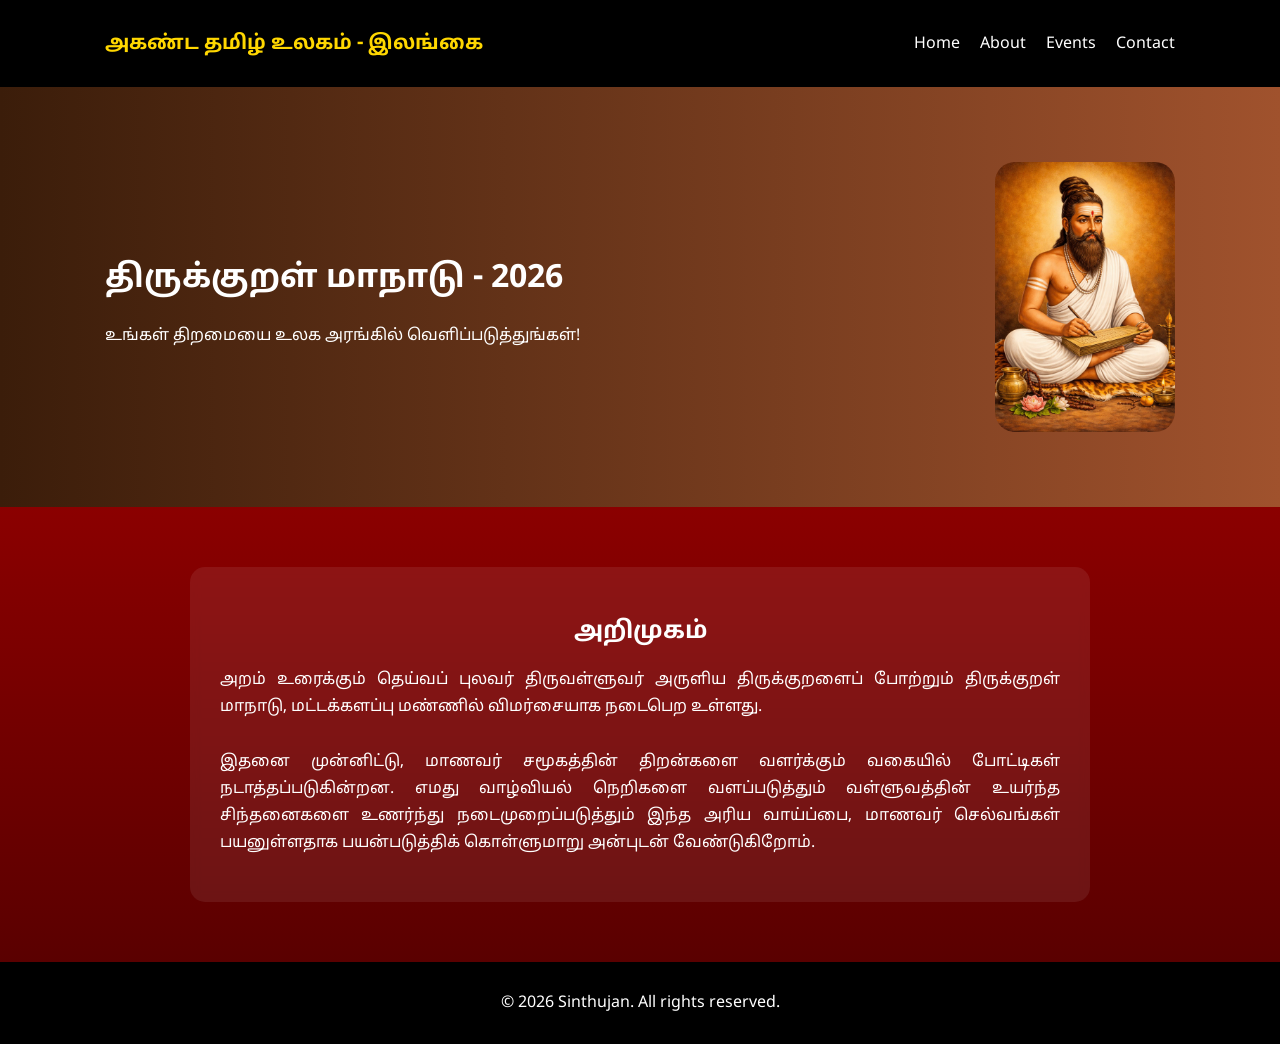
<file: index.html>
<!DOCTYPE html>
<html lang="ta">
<head>
<meta charset="UTF-8">
<meta name="viewport" content="width=device-width, initial-scale=1.0">

<title>திருக்குறள் மாநாடு</title>

<link href="https://fonts.googleapis.com/css2?family=Noto+Sans+Tamil:wght@400;700&display=swap" rel="stylesheet">
<link rel="stylesheet" href="style.css">
</head>

<body>

<!-- NAVBAR -->
<nav class="navbar">
  <div class="container">

    <h2 class="logo">அகண்ட தமிழ் உலகம் - இலங்கை</h2>

    <!-- ☰ MENU -->
    <div class="menu-toggle" onclick="toggleMenu()">☰</div>

    <ul class="nav" id="navMenu">
      <li><a href="index.html">Home</a></li>
      <li><a href="about.html">About</a></li>
      <li><a href="events.html">Events</a></li>
      <li><a href="contact.html">Contact</a></li>
    </ul>

  </div>
</nav>
  
<!-- HERO SECTION -->
<section class="hero">
  <div class="container hero-flex">

    <div class="hero-text">
      <h1>திருக்குறள் மாநாடு - 2026</h1>
      <p>உங்கள் திறமையை உலக அரங்கில் வெளிப்படுத்துங்கள்!</p>
    </div>

    <img src="hero.jpeg" alt="Tamil">

  </div>
</section>
  <!-- ABOUT SECTION -->
<section class="about-section">

<div class="about-box">

<h2>அறிமுகம்</h2>

<p>
அறம் உரைக்கும் தெய்வப் புலவர் திருவள்ளுவர் அருளிய திருக்குறளைப் போற்றும் திருக்குறள் மாநாடு, மட்டக்களப்பு மண்ணில் 
விமர்சையாக நடைபெற உள்ளது.
<br> <br>
இதனை முன்னிட்டு, மாணவர் சமூகத்தின் திறன்களை வளர்க்கும் வகையில் போட்டிகள் நடாத்தப்படுகின்றன. 
எமது வாழ்வியல் நெறிகளை வளப்படுத்தும் வள்ளுவத்தின் உயர்ந்த சிந்தனைகளை உணர்ந்து நடைமுறைப்படுத்தும் 
இந்த அரிய வாய்ப்பை, மாணவர் செல்வங்கள் பயனுள்ளதாக பயன்படுத்திக் கொள்ளுமாறு அன்புடன் வேண்டுகிறோம்.
</p>

</div>

</section>

<footer>
  <p>© 2026 Sinthujan. All rights reserved.</p>
</footer>

<!-- JS -->
<script>
function toggleMenu() {
  document.getElementById("navMenu").classList.toggle("active");
}
</script>

</body>
</html>
</file>
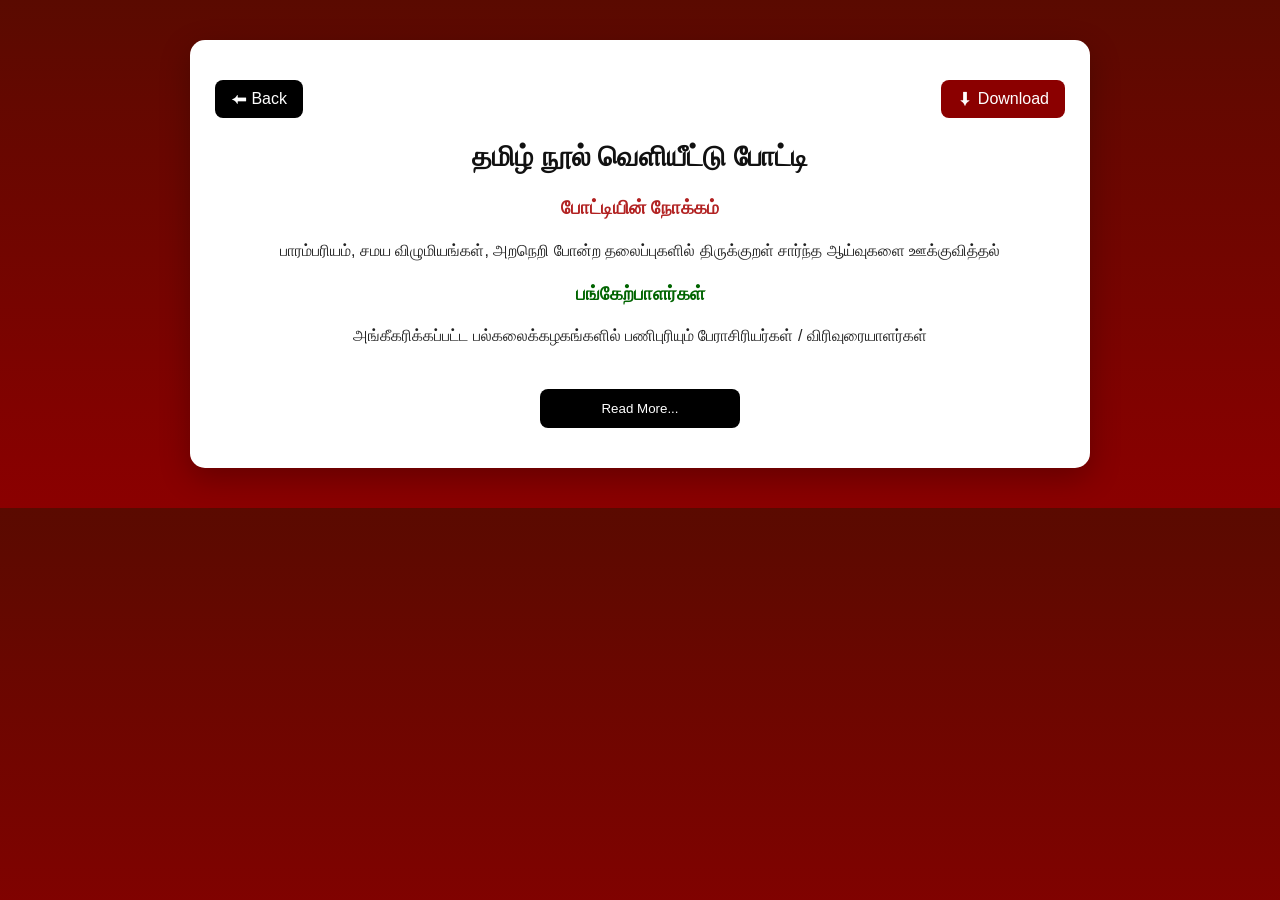
<file: book.html>
<!DOCTYPE html>
<html lang="ta">
<head>
<meta charset="UTF-8">
<meta name="viewport" content="width=device-width, initial-scale=1.0">

<title>தமிழ் நூல் வெளியீடு</title>

<link rel="stylesheet" href="book.css">

</head>

<body>

<section class="section">

<div class="center-box">

<!-- 🔝 TOP BAR -->
<div class="top-bar">
  <a href="events.html" class="back-btn">⬅ Back</a>
  <a href="pdf/Book1.pdf" download class="rules-btn">⬇ Download</a>
</div>

<h1>தமிழ் நூல் வெளியீட்டு போட்டி</h1>

<h3 class="section-title">போட்டியின் நோக்கம்</h3>
<p>
பாரம்பரியம், சமய விழுமியங்கள், அறநெறி போன்ற தலைப்புகளில் திருக்குறள் சார்ந்த ஆய்வுகளை ஊக்குவித்தல்
</p>

<h3 class="sub-title">பங்கேற்பாளர்கள்</h3>
<p>
அங்கீகரிக்கப்பட்ட பல்கலைக்கழகங்களில் பணிபுரியும் பேராசிரியர்கள் / விரிவுரையாளர்கள்
</p>

<!-- FULL CONTENT -->
<div id="fullContent" style="display:none; text-align:left;">

<h3 class="sub-title">நூல் தலைப்புகள்</h3>
<p>திருக்குறள், சமயம் மற்றும் இலக்கியம் சார்ந்ததாக வெளிவந்த நூல்</p>

<h3 class="sub-title">நூல் வடிவமைப்பு (Book Format)</h3>
<ul>
<li>மொழி : தமிழ் மட்டும்</li>
<li>குறைந்தபட்சம் : 100 பக்கங்கள்</li>
<li>நூல் வெளியிடப்பட்ட காலத்திற்கு வரையறை இல்லை</li>
</ul>

<h3 class="sub-title">சமர்ப்பிக்கும் முறை</h3>
<p>அச்சு பிரதியை (Printed Copy) பதிவு அஞ்சல் (Registered Post) மூலம் அனுப்ப வேண்டும்</p>

<h3 class="sub-title">அனுப்ப வேண்டிய முகவரி</h3>
<p class="highlight">
இல 33, சரவணா வீதி, கல்லடி, மட்டக்களப்பு
</p>

<h3 class="sub-title"> இறுதி தேதி</h3>
<p class="highlight">2026.05.15</p>

<h3 class="section-title">முக்கிய குறிப்புகள்</h3>
<ul>
  <li>பிறரின் படைப்பை நகலெடுப்பது முற்றிலும் தடை செய்யப்பட்டுள்ளது</li>
  <li>ஒரே நபர் ஒரு நூல் மட்டுமே சமர்ப்பிக்கலாம்</li>
  <li>தீர்ப்பாயக் குழுவின் முடிவு இறுதியானது</li>
</ul>

</div>

<!-- READ MORE -->
<button onclick="toggleContent()" class="read-btn">Read More...</button>

</div>
</section>

<script>
function toggleContent() {
  const full = document.getElementById("fullContent");
  const btn = document.querySelector(".read-btn");

  if (full.style.display === "none") {
    full.style.display = "block";
    btn.innerText = "Show Less";
  } else {
    full.style.display = "none";
    btn.innerText = "Read More...";
  }
}
</script>

</body>
</html>
</file>
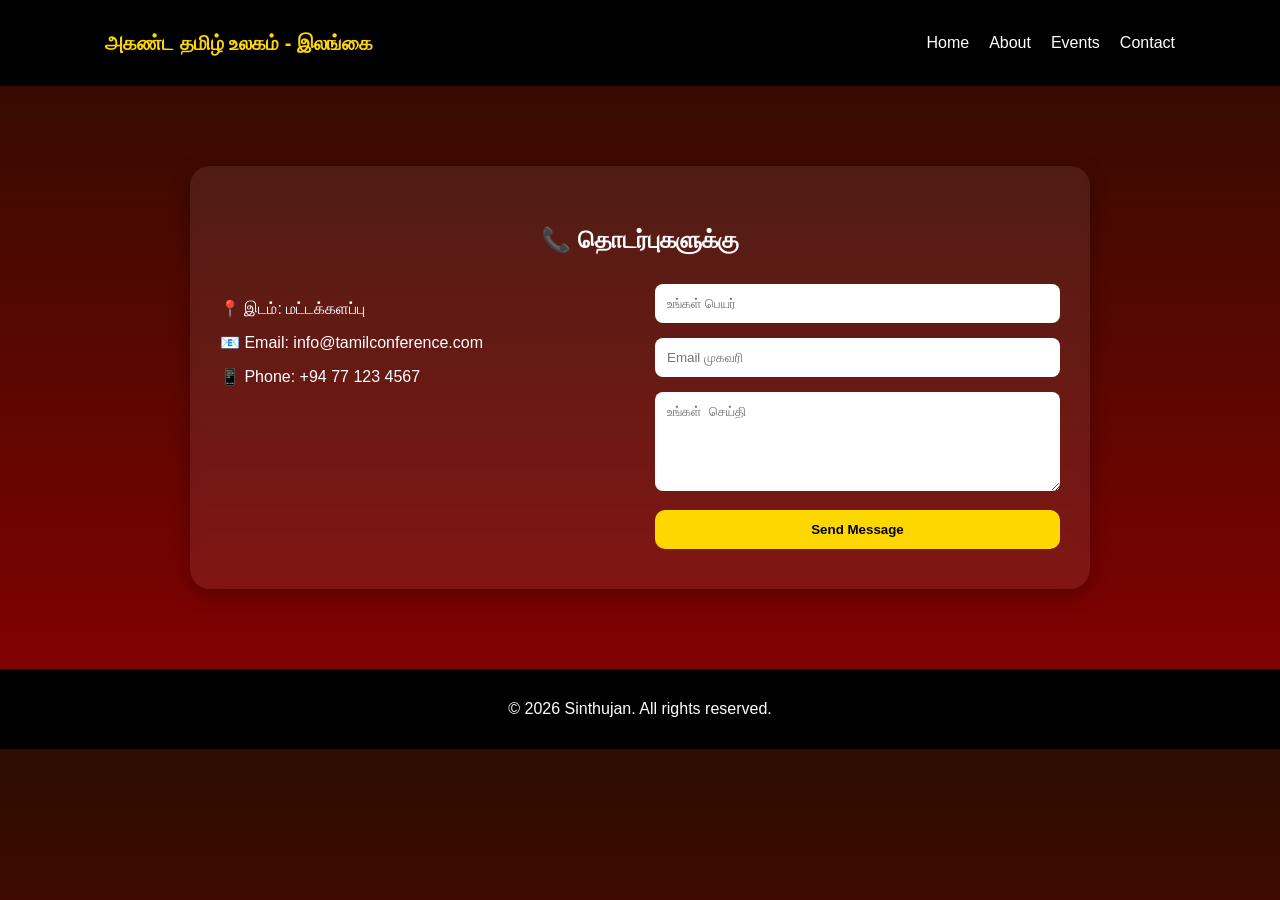
<file: contact.html>
<!DOCTYPE html>
<html lang="ta">
<head>
<meta charset="UTF-8">
<meta name="viewport" content="width=device-width, initial-scale=1.0">

<title>Contact</title>

<link rel="stylesheet" href="style.css">
<link rel="stylesheet" href="contact.css">

</head>

<body>

<!-- NAVBAR -->
<nav class="navbar">
  <div class="container">

    <h2 class="logo">அகண்ட தமிழ் உலகம் - இலங்கை</h2>

    <div class="menu-toggle" onclick="toggleMenu()">☰</div>

    <ul class="nav" id="navMenu">
      <li><a href="index.html">Home</a></li>
      <li><a href="about.html">About</a></li>
      <li><a href="events.html">Events</a></li>
      <li><a href="contact.html" class="active">Contact</a></li>
    </ul>

  </div>
</nav>

<!-- CONTACT SECTION -->
<section class="contact-section">

<div class="contact-box">

<h1>📞 தொடர்புகளுக்கு </h1>

<div class="contact-grid">

<!-- LEFT INFO -->
<div class="contact-info">

<p>📍 இடம்: மட்டக்களப்பு</p>
<p>📧 Email: info@tamilconference.com</p>
<p>📱 Phone: +94 77 123 4567</p>

</div>

<!-- RIGHT FORM -->
<form class="contact-form">

<input type="text" placeholder="உங்கள் பெயர்" required>
<input type="email" placeholder="Email முகவரி" required>
<textarea placeholder="உங்கள் செய்தி" rows="5" required></textarea>

<button type="submit">Send Message</button>

</form>

</div>

</div>

</section>

  <footer>
  <p>© 2026 Sinthujan. All rights reserved.</p>
</footer>


<!-- JS -->
<script>
function toggleMenu() {
  document.getElementById("navMenu").classList.toggle("active");
}
</script>

</body>
</html>
</file>
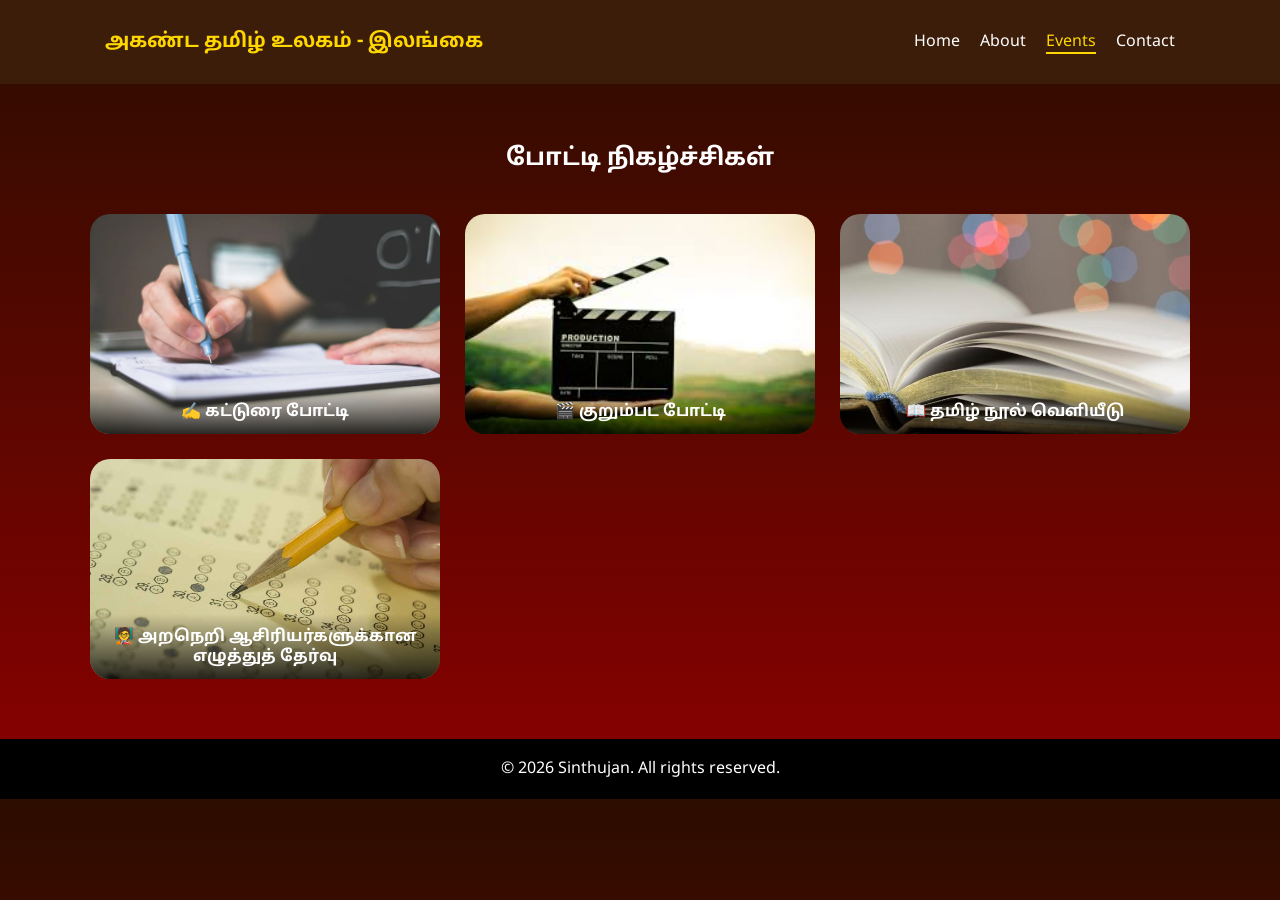
<file: events.html>
<!DOCTYPE html>
<html lang="ta">
<head>
<meta charset="UTF-8">
<meta name="viewport" content="width=device-width, initial-scale=1.0">

<title>Events</title>

<link href="https://fonts.googleapis.com/css2?family=Noto+Sans+Tamil:wght@400;700&display=swap" rel="stylesheet">
<link rel="stylesheet" href="style.css">
  <link rel="stylesheet" href="events.css">

</head>

<body>

<!-- OVERLAY -->
<div id="overlay" class="overlay-bg" onclick="toggleMenu()"></div>

<!-- NAVBAR -->
<nav class="navbar">
  <div class="container">

    <h2 class="logo">அகண்ட தமிழ் உலகம் - இலங்கை</h2>

    <div class="menu-toggle" onclick="toggleMenu()">☰</div>

    <ul class="nav" id="navMenu">
      <li><a href="index.html">Home</a></li>
      <li><a href="about.html">About</a></li>
      <li><a href="events.html" class="active">Events</a></li>
      <li><a href="contact.html">Contact</a></li>
    </ul>

  </div>
</nav>

<!-- EVENTS -->
<section class="events-section">

<h1>போட்டி நிகழ்ச்சிகள்</h1>

<div class="event-grid">

<a href="katturai.html" class="event-card">
    <img src="assets/katurai.webp">
    <div class="overlay">✍️ கட்டுரை போட்டி</div>
</a>

<a href="shortfilm.html" class="event-card">
    <img src="assets/short.jpg">
    <div class="overlay">🎬 குறும்பட போட்டி</div>
</a>

<a href="book.html" class="event-card">
    <img src="assets/book.jpg">
    <div class="overlay">📖 தமிழ் நூல் வெளியீடு</div>
</a>

<a href="teacher-exam.html" class="event-card">
    <img src="assets/exam.jpg">
    <div class="overlay">🧑‍🏫 அறநெறி ஆசிரியர்களுக்கான எழுத்துத் தேர்வு</div>
</a>

</div>

</section>

<!-- FOOTER -->
<footer>
  <p>© 2026 Sinthujan. All rights reserved.</p>
</footer>

<!-- JS -->
<script>
function toggleMenu() {
  document.getElementById("navMenu").classList.toggle("active");
  document.getElementById("overlay").classList.toggle("active");
}
</script>

</body>
</html>
</file>
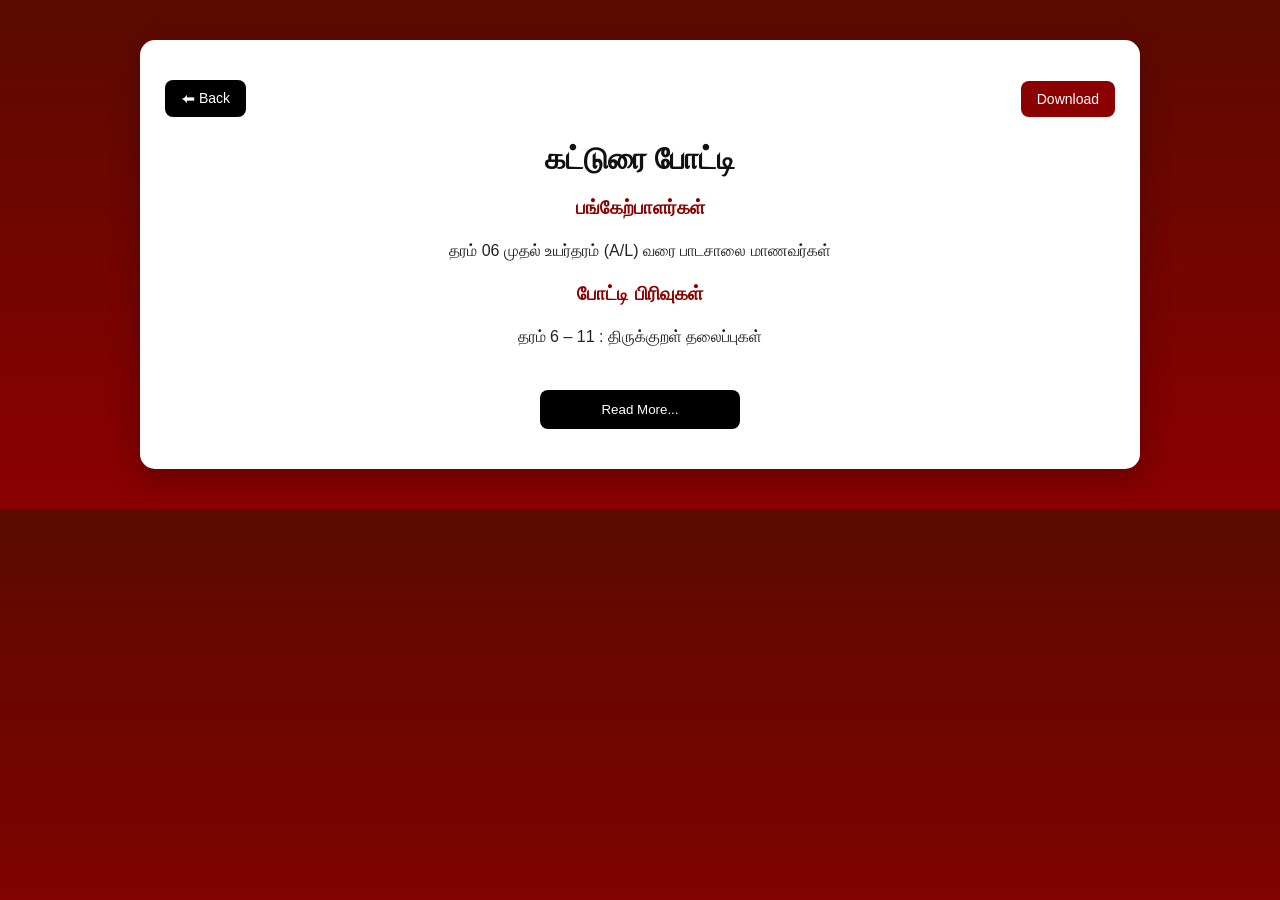
<file: katturai.html>
<!DOCTYPE html>
<html lang="ta">
<head>
<meta charset="UTF-8">
<meta name="viewport" content="width=device-width, initial-scale=1.0">

<title>கட்டுரை போட்டி</title>

<link rel="stylesheet" href="katturai.css">

</head>

<body>

<section class="section">

<div class="center-box">

<!-- 🔙 BACK BUTTON -->
<div class="top-bar">
  <a href="events.html" class="back-btn">⬅ Back</a>

  <a href="pdf/word.pdf" target="_blank" class="rules-btn">Download</a>
</div>

<h1>கட்டுரை போட்டி</h1>

<h3>பங்கேற்பாளர்கள்</h3>
<p>தரம் 06 முதல் உயர்தரம் (A/L) வரை பாடசாலை மாணவர்கள்</p>

<!-- SHORT -->
<div id="shortContent">
  <h3>போட்டி பிரிவுகள்</h3>
  <p>தரம் 6 – 11 : திருக்குறள் தலைப்புகள்</p>
</div>

<!-- FULL -->
<div id="fullContent" style="display:none; text-align:left;">

<h3>போட்டி பிரிவுகள் & தலைப்புகள்</h3>

<p><strong>🔹 தரம் 6 & 7</strong></p>
<ul>
<li>திருக்குறளில் கல்வி</li>
<li>திருக்குறளும் அறமும்</li>
<li>குறளின் இறைவழிபாடு</li>
</ul>

<p><strong>🔹 தரம் 8 & 9</strong></p>
<ul>
<li>குறளும் வைதீக நடைமுறைகளும்</li>
<li>திருக்குறளில் அரசாட்சி</li>
<li>திருக்குறளில் நாவாண்மை</li>
</ul>

<p><strong>🔹 தரம் 10 & 11</strong></p>
<ul>
<li>திருக்குறளும் மேலாண்மையும்</li>
<li>குறளும் கீதையும்</li>
<li>குறளும் புருஷார்த்தங்களும்</li>
</ul>

<h3>போட்டி வடிவம்</h3>
<p>போட்டி வகை : கட்டுரை<br>மொழி : தமிழ் மட்டும்</p>

<h3>அனுப்பும் முறை</h3>
<ul>
  <li>மாணவர்களால் எழுதப்பட்ட கட்டுரைகள் அனைத்தும் பாடசாலை ஆசிரியர்களிடம் ஒப்படைக்கப்பட வேண்டும்.</li>
  <li>ஆசிரியர் குழுவினால் அவை பரிசீலிக்கப்பட்டு, சிறந்த கட்டுரை தேர்வு செய்யப்படும்.</li>
  <li>அதனை பாடசாலை அதிபர் மூலம் கோட்ட மட்டத்திற்கு அனுப்பி வைக்க வேண்டும்.</li>
</ul>

<h3>இறுதி திகதி</h3>
<p>2026.05.08 அன்று அல்லது அதற்கு முன்னதாக கோட்ட மட்டத்திற்கு கிடைக்குமாறு அனுப்பி வைக்க வேண்டும்.</p>

<h3>எழுத்து வழிமுறைகள்</h3>
<ul>
<li>தரம் 6 – 7 : 150 சொற்கள்</li>
<li>தரம் 8 – 9 : 200 சொற்கள்</li>
<li>தரம் 10 – 11 : 250 சொற்கள்</li>
</ul>

<h3>காகித வகை (Type of Paper)</h3>
<ul>
<li> A4 அளவு காகிதம் மட்டும் பயன்படுத்த வேண்டும்</li> 
<li>வெள்ளை நிற காகிதம் இருக்க வேண்டும்</li>
<li> கோடு உள்ள (Ruled) அல்லது கோடு இல்லாத (Unruled) இரண்டிலும் எழுதலாம் </li>
</ul>

<h3>எழுத்து முறை (Writing Format)</h3>
<ul>
 <li>ஒரு பக்கத்தின் ஒரு பக்கம் மட்டும் எழுத வேண்டும் (One side only)</li>
  <li>நீல அல்லது கருப்பு பேனா மட்டும் பயன்படுத்த வேண்டும்</li>
  <li>Pencil பயன்படுத்தக் கூடாது</li>
  <li>எழுத்து தெளிவாகவும் வாசிக்க எளிதாகவும் இருக்க வேண்டும்</li>
</ul>

  <h3>பக்க அமைப்பு (Page Setup)</h3>
  <h5>ஒவ்வொரு பக்கத்திலும்:</h5>
 <h6>மேல் பகுதியில்:</h6>
     <ul>
      <li>மாணவர் பெயர்</li>
      <li>தரம்</li>
      <li>தலைப்பு</li>
    </ul>
<h6>கீழ் பகுதியில்:</h6>
      <ul>
   <li>கீழே : பக்க எண் (Page Number) குறிப்பிட வேண்டும்</li>
            </ul>
  <ul>
<li>ஒவ்வொரு பந்தியும் (Paragraph) சிறிய இடைவெளியுடன் தொடங்க வேண்டும்</li>
  </ul>
  
<h3>வழிமுறைகள் (Instructions)</h3>
<ul>
<li>ஒவ்வொரு மாணவரும் கொடுக்கப்பட்ட தலைப்புகளில் ஒன்றை மட்டும் தேர்வு செய்ய வேண்டும்</li>
  <li>கட்டுரை தெளிவான அறிமுகம், உட்பொருள், முடிவு ஆகிய அமைப்பில் இருக்க வேண்டும்</li>
  <li>பிறர் உதவி இல்லாமல், மாணவர்கள் தனியாக எழுத வேண்டும்</li>
  <li>நகலெடுப்பு முற்றிலும் தடை செய்யப்பட்டுள்ளது</li>
  <li>அழுக்கான அல்லது கிழிந்த காகிதம் ஏற்கப்படாது</li>
  <li>அச்சிடப்பட்ட (Printed) கட்டுரைகள் ஏற்கப்படாது (Handwritten only)</li>
  <li>முதல் பக்கம் மாணவர் விவரத் தாள் (Student Details Sheet) ஆக இருக்க வேண்டும்</li>
  <li>அனைத்து பக்கங்களும் ஒழுங்காக அடுக்கப்பட்டிருக்க வேண்டும்</li>
  <li>வழங்கப்பட்ட தலைப்பிற்கு பொருத்தமானதாக கட்டுரை அமைந்திருக்க வேண்டும்</li>
</ul>

</div>

<!-- BUTTON -->
<button onclick="toggleContent()" class="read-btn">Read More...</button>

</div>
</section>

<script>
function toggleContent() {
  const full = document.getElementById("fullContent");
  const btn = document.querySelector(".read-btn");

  if (full.style.display === "none") {
    full.style.display = "block";
    btn.innerText = "Show Less";
  } else {
    full.style.display = "none";
    btn.innerText = "Read More...";
  }
}
</script>

</body>
</html>
</file>
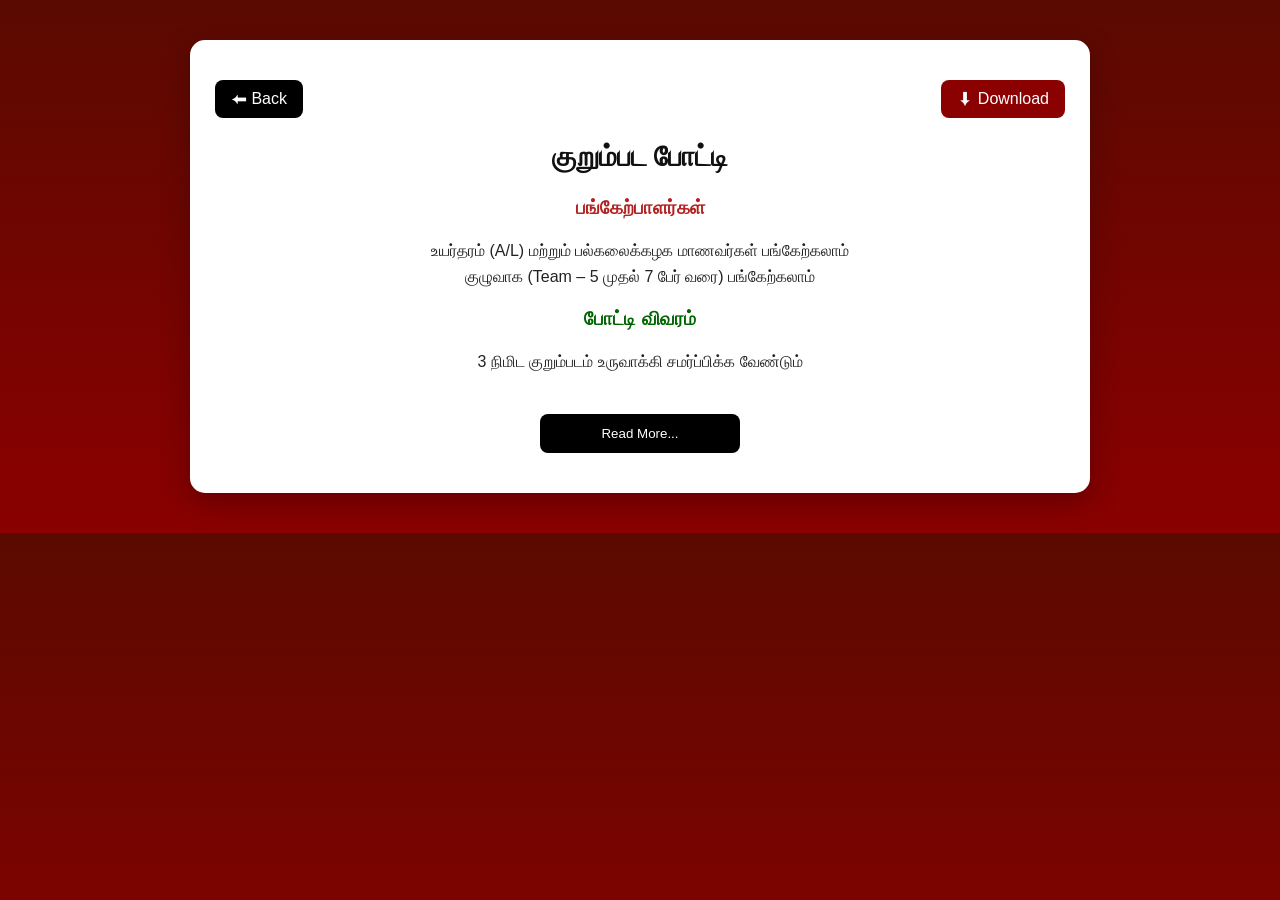
<file: shortfilm.html>
<!DOCTYPE html>
<html lang="ta">
<head>
<meta charset="UTF-8">
<meta name="viewport" content="width=device-width, initial-scale=1.0">

<title>குறும்பட போட்டி</title>

<link rel="stylesheet" href="shortfilm.css">

</head>

<body>

<section class="section">

<div class="center-box">

<!-- 🔝 TOP BAR -->
<div class="top-bar">
  <a href="events.html" class="back-btn">⬅ Back</a>
  <a href="pdf/short.pdf" download class="rules-btn">⬇ Download</a>
</div>

<h1>குறும்பட போட்டி</h1>

<h3 class="section-title">பங்கேற்பாளர்கள்</h3>
<p>
உயர்தரம் (A/L) மற்றும் பல்கலைக்கழக மாணவர்கள் பங்கேற்கலாம்<br>
குழுவாக (Team – 5 முதல் 7 பேர் வரை) பங்கேற்கலாம்
</p>

<!-- SHORT -->
<div id="shortContent">
  <h3 class="sub-title">போட்டி விவரம்</h3>
  <p>3 நிமிட குறும்படம் உருவாக்கி சமர்ப்பிக்க வேண்டும்</p>
</div>

<!-- FULL CONTENT -->
<div id="fullContent" style="display:none; text-align:left;">

<h3 class="section-title">தலைப்புகள்</h3>
<ul>
<li>வள்ளுவம் கூறும்: “முற்பகல் செய்யின் பிற்பகல் விளையும்”</li>
<li>“முப்பால் ஒழுகி இறையடி சேர்வர்”</li>
<li>“வாய்மையோடு இனியவை கூறல்”</li>
</ul>

<h3 class="sub-title">கால அளவு (Duration)</h3>
<p class="highlight">குறும்படத்தின் நேரம் : 3 நிமிடங்கள்</p>

<h3 class="sub-title">மொழி (Language)</h3>
<p>தமிழ் வசனம் அவசியம்</p>

<h3 class="sub-title">தொழில்நுட்ப விதிமுறைகள் (Technical Requirements)</h3>
<ul>
 <li>Video Format : MP4</li>
  <li>Resolution : குறைந்தது 1920 × 1080 (HD) (அல்லது அதற்கு மேல்)</li>
  <li>படம் தெளிவாகவும், ஒலி தெளிவாகவும் இருக்க வேண்டும்</li>
  <li>Mobile phone அல்லது Camera மூலம் படமாக்கலாம்</li>
  <li>தமிழ் மற்றும் சமயம் சார்ந்ததாக இருப்பதால், ஆடை வடிவமைப்புகள் அதற்கேற்றவாறு இருக்க வேண்டும்</li>
  <li>Video Ratio : 16:9</li>
  <li>சமய விழுமியங்களை பாதிக்காதவாறு காட்சிகள் அமைக்கப்பட வேண்டும்</li>
  <li>முரண்பாடான காட்சிகள் இடம்பெற்றால், அவை தணிக்கைக்குட்படுத்தப்படும்</li>
  <li>செயற்கை நுண்ணறிவு (AI) பயன்படுத்திய காட்சிகள் இடம்பெறக் கூடாது</li>
  <li>தேர்வு செய்யப்படும் சிறந்த வீடியோக்கள் சமூக வலைத்தளங்களில் பதிவேற்றம் செய்யப்படும்</li>
  <li>அதிக “Like” பெறும் வீடியோக்களுக்கு கூடுதல் புள்ளிகள் வழங்கப்படும்</li>
  <li>சமூகத்திற்கு நல்ல செய்தி (Positive Message) வழங்க வேண்டும்</li>
  <li>முழுக்க முழுக்க பங்கேற்பாளர்களின் சொந்த படைப்பு (Original Work) ஆக இருக்க வேண்டும்</li>
</ul>

<h3 class="sub-title">சமர்ப்பிப்பு முறை</h3>
<p>குறும்படத்தை Email மூலம் சமர்ப்பிக்கலாம்</p>

<h3 class="sub-title">இறுதி திகதி</h3>
<p class="highlight">2026.05.20</p>

</div>

<!-- READ MORE -->
<button onclick="toggleContent()" class="read-btn">Read More...</button>

</div>
</section>

<script>
function toggleContent() {
  const full = document.getElementById("fullContent");
  const btn = document.querySelector(".read-btn");

  if (full.style.display === "none") {
    full.style.display = "block";
    btn.innerText = "Show Less";
  } else {
    full.style.display = "none";
    btn.innerText = "Read More...";
  }
}
</script>

</body>
</html>
</file>
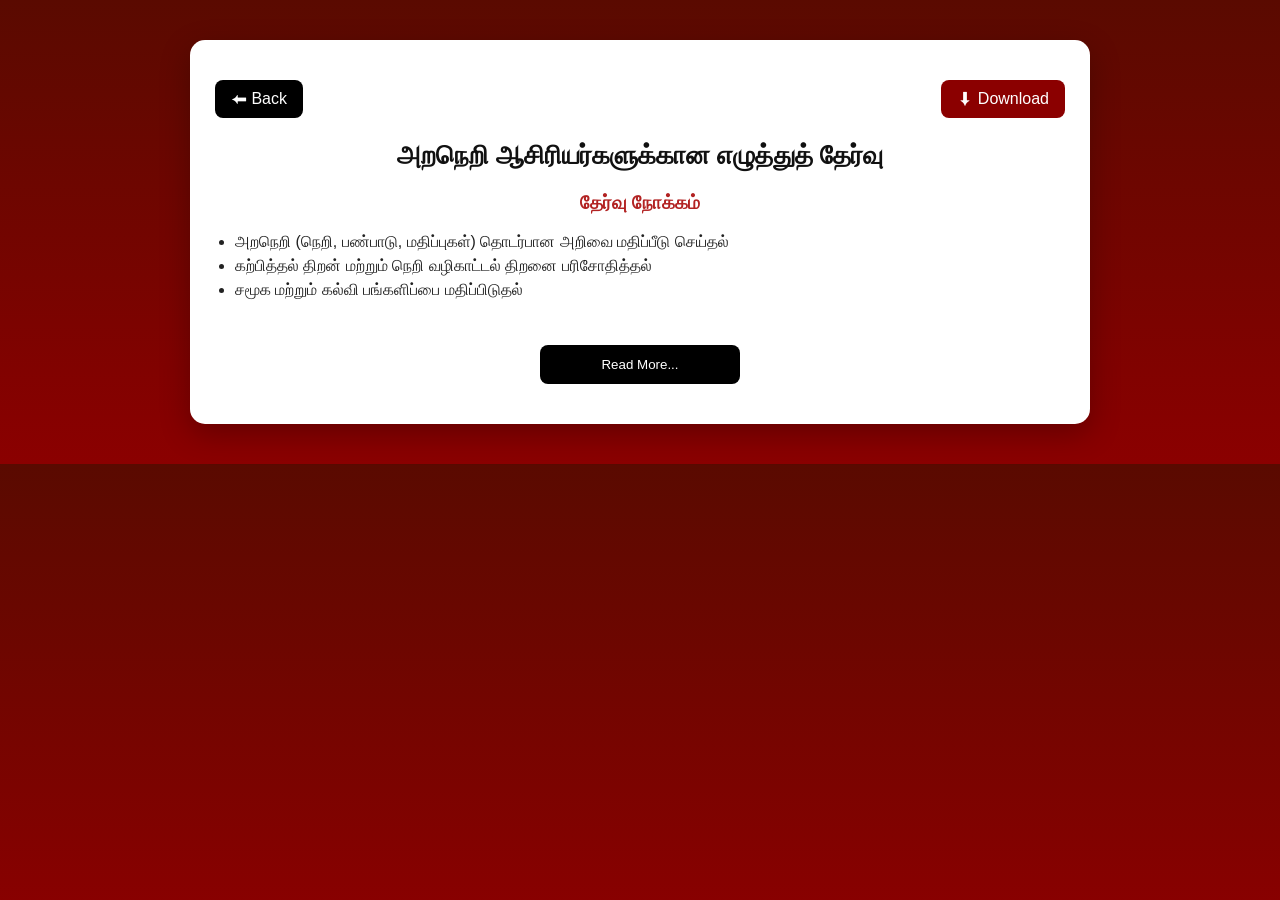
<file: teacher-exam.html>
<!DOCTYPE html>
<html lang="ta">
<head>
<meta charset="UTF-8">
<meta name="viewport" content="width=device-width, initial-scale=1.0">

<title>அறநெறி ஆசிரியர் தேர்வு</title>

<link rel="stylesheet" href="teacher.css">

</head>

<body>

<section class="section">

<div class="center-box">

<!-- 🔝 TOP BAR -->
<div class="top-bar">
  <a href="events.html" class="back-btn">⬅ Back</a>
  <a href="pdf/aranery.pdf" download class="rules-btn">⬇ Download</a>
</div>

<h1>அறநெறி ஆசிரியர்களுக்கான எழுத்துத் தேர்வு</h1>

<h3 class="section-title">தேர்வு நோக்கம்</h3>
<ul>
<li>அறநெறி (நெறி, பண்பாடு, மதிப்புகள்) தொடர்பான அறிவை மதிப்பீடு செய்தல்</li>
  <li>கற்பித்தல் திறன் மற்றும் நெறி வழிகாட்டல் திறனை பரிசோதித்தல்</li>
  <li>சமூக மற்றும் கல்வி பங்களிப்பை மதிப்பிடுதல்</li>
</ul>


<!-- FULL CONTENT -->
<div id="fullContent" style="display:none; text-align:left;">

<h3 class="sub-title">தேர்வு தகுதி</h3>
<ul>
<li>அறநெறி ஆசிரியர்கள் மட்டும் பங்கேற்கலாம்</li>
  <li>ஒரு அறநெறி பாடசாலையிலிருந்து ஒரு ஆசிரியர் மட்டுமே பங்கேற்க முடியும்</li>
  <li>பங்கேற்கும் ஆசிரியர் கீழே வழங்கப்படும் தொலைபேசி எண்ணை தொடர்புகொண்டு தனது பங்கேற்பை உறுதிப்படுத்த வேண்டும்</li>
  <li>பின்னர் வழங்கப்படும் இணைப்பின் மூலம் சுய பதிவு (Self Registration) செய்ய வேண்டும்</li>
  <li>குறைந்தபட்சம் 1 ஆண்டு கற்பித்தல் அனுபவம் இருக்க வேண்டும்</li>
  <li>சுய பதிவு செய்த ஆசிரியர்கள் WhatsApp குழுவில் இணைக்கப்படுவார்கள்</li>
</ul>

<h3 class="sub-title">தேர்வு வடிவம் (Paper Exam Structure)</h3>
<p><strong>MCQ (Multiple Choice Questions):</strong></p>
<ul>
<li>40 கேள்விகள்</li>
<li>ஒவ்வொரு கேள்வி : 2.5 மதிப்பெண்கள்</li>
<li>மொத்தம் : 100 மதிப்பெண்கள்</li>
</ul>

<h3 class="sub-title">தேர்வு நேரம்</h3>
<p class="highlight">மொத்த நேரம் : 1 மணி நேரம்</p>

<h3 class="sub-title">கேள்வி துறை (Syllabus Areas)</h3>
<ul>
<li>சமய வழிபாடு</li>
  <li>சமய நம்பிக்கைகள்</li>
  <li>அறநெறி வாழ்வு</li>
  <li>எமது சமயக் கிரந்தங்களில் இருந்து திருக்குறளுடன் ஒத்துப்போகும் கருத்துக்கள்</li>
  <li>வழிகாட்டுதல் நூல்கள் (Link-கள் WhatsApp குழுவில் வழங்கப்படும்)</li>
</ul>

<h3 class="sub-title"> பதில் தாள் வழிமுறைகள் (Answer Sheet Instructions)</h3>
<ul>
  <li>கருப்பு அல்லது நீல பேனா மட்டும் பயன்படுத்த வேண்டும்</li>
  <li>வழங்கப்பட்ட விடைத்தாளில் மட்டுமே பதிலளிக்க வேண்டும்</li>
</ul>

<h3 class="sub-title">முடிவு திகதி</h3>
<p class="highlight">2026.05.30</p>

</div>

<!-- READ MORE -->
<button onclick="toggleContent()" class="read-btn">Read More...</button>

</div>
</section>

<script>
function toggleContent() {
  const full = document.getElementById("fullContent");
  const btn = document.querySelector(".read-btn");

  if (full.style.display === "none") {
    full.style.display = "block";
    btn.innerText = "Show Less";
  } else {
    full.style.display = "none";
    btn.innerText = "Read More...";
  }
}
</script>

</body>
</html>
</file>
<file: style.css>
* {
    box-sizing: border-box;
}

/* BODY */
body {
    margin: 0;
    font-family: 'Noto Sans Tamil', sans-serif;
    background: linear-gradient(to bottom, #2c0d00, #8b0000);
    color: white;
}

/* HERO */
.hero {
    padding: 60px 20px;
    background: linear-gradient(to right, #3b1d0a, #a0522d);
}

.hero-flex {
 display: flex;
    align-items: center;
    justify-content: space-between;
    gap: 20px;
}

.hero-text h1 {
    font-size: 32px;
}

.hero-text p {
    margin-top: 10px;
}

.hero img {
    width: 180px;
  max-width: 100%;
    border-radius: 20px;
}

/* NAVBAR */
.navbar {
    background: black;
}

.container {
    max-width: 1100px;
    margin: auto;
    padding: 15px;

    display: flex;
    justify-content: space-between;
    align-items: center;
}

/* LOGO */
.logo {
    color: gold;
    font-size: 20px;
}

/* NAV */
.nav {
    list-style: none;
    display: flex;
    gap: 20px;
    margin: 0;
    padding: 0;
}

.nav a {
    color: white;
    text-decoration: none;
}

.nav a:hover {
    color: gold;
}

/* HAMBURGER */
.menu-toggle {
    display: none;
    font-size: 26px;
    color: white;
    cursor: pointer;
}

/* SECTION */
.section {
    text-align: center;
    padding: 60px 20px;
}

/* CARDS */
.cards {
    display: flex;
    justify-content: center;
    gap: 20px;
    flex-wrap: wrap;
}

/* BUTTON CARDS */
.card-btn {
    display: inline-block;
    background: #5a1a00;
    color: white;
    padding: 20px 30px;
    border-radius: 15px;
    text-decoration: none;
    font-weight: bold;
    min-width: 220px;
    text-align: center;
    transition: 0.3s;
}

.card-btn:hover {
    background: gold;
    color: black;
    transform: scale(1.05);
}
/* ABOUT SECTION */
.about-section {
    padding: 60px 20px;
    background: linear-gradient(to bottom, #8b0000, #5a0000);
}

/* BOX */
.about-box {
    max-width: 900px;
    margin: auto;
    background: rgba(255,255,255,0.08);
    padding: 30px;
    border-radius: 15px;
    color: white;
    backdrop-filter: blur(5px);
}

/* TITLE */
.about-box h2 {
    text-align: center;
    margin-bottom: 20px;
}

/* TEXT */
.about-box p {
    line-height: 1.7;
    margin-bottom: 15px;
    text-align: justify;
}

/* MOBILE */
@media (max-width: 768px) {
    .about-box {
        padding: 20px;
    }
}

/* FOOTER */
footer {
    background: black;
    text-align: center;
    padding: 15px;
}

/* DESKTOP */
.nav {
    list-style: none;
    display: flex;
    gap: 20px;
    margin: 0;
    padding: 0;
}

/* HAMBURGER */
.menu-toggle {
    display: none;
}

/* MOBILE FIX 🔥 */
@media (max-width: 768px) {

    .hero-flex {
        flex-direction: column;
        text-align: center;
    }

    .hero img {
        margin-top: 20px;
        width: 140px;
    }

    .hero-text h1 {
        font-size: 24px;
    }
    .menu-toggle {
        display: block;
        font-size: 26px;
        cursor: pointer;
    }

    .nav {
        display: none;   /* 🔥 முக்கியம் */
        flex-direction: column;
        background: black;
        width: 100%;
        text-align: center;
        padding: 10px 0;
    }

    .nav.active {
        display: flex;   /* 🔥 click ஆனா மட்டும் show */
    }
}
    
}
</file>
<file: book.css>
/* RESET */
body {
    margin: 0;
    font-family: Arial, sans-serif;
    background: linear-gradient(180deg, #5a0a00, #8b0000);
    overflow-x: hidden;
}

/* GLOBAL */
* {
    box-sizing: border-box;
}

/* SECTION */
.section {
    padding: 40px 20px;
}

/* 📄 WHITE DOCUMENT */
.center-box {
    max-width: 900px;
    margin: auto;
    padding: 40px 25px;
    background: white;
    border-radius: 15px;
    box-shadow: 0 10px 30px rgba(0,0,0,0.25);
    text-align: center;
    color: #222;
}

/* TOP BAR */
.top-bar {
    display: flex;
    justify-content: space-between;
    margin-bottom: 20px;
}

/* BUTTONS */
.back-btn {
    background: black;
    color: white;
    padding: 10px 16px;
    border-radius: 8px;
    text-decoration: none;
}

.rules-btn {
    background: #8b0000;
    color: white;
    padding: 10px 16px;
    border-radius: 8px;
    text-decoration: none;
}

/* TITLE */
.center-box h1 {
    font-size: 28px;
    color: #111;
}

/* 🎨 COLORS */
.section-title {
    color: #b22222;
}

.sub-title {
    color: #006400;
}

.highlight {
    color: #ff6600;
    font-weight: bold;
}

/* TEXT */
.center-box p {
    margin: 10px 0;
    line-height: 1.6;
}

/* LIST */
.center-box ul {
    text-align: left;
    padding-left: 20px;
}

.center-box ul li {
    margin-bottom: 6px;
}

/* READ BUTTON */
.read-btn {
    margin-top: 30px;
    padding: 12px;
    width: 200px;
    border: none;
    background: black;
    color: white;
    border-radius: 8px;
    cursor: pointer;
}

/* HOVER */
.back-btn:hover,
.rules-btn:hover,
.read-btn:hover {
    opacity: 0.85;
}

/* 📱 MOBILE */
@media (max-width: 768px) {

    .center-box {
        padding: 25px 15px;
    }

    .center-box h1 {
        font-size: 22px;
    }

    .center-box h3 {
        font-size: 16px;
    }

    .top-bar {
        flex-direction: column;
        gap: 10px;
    }

    .back-btn,
    .rules-btn {
        width: 100%;
        text-align: center;
    }

    .read-btn {
        width: 100%;
    }

    #fullContent {
        font-size: 14px;
    }
}
</file>
<file: contact.css>
/* SECTION */
.contact-section {
    padding: 80px 20px;
}

/* CARD */
.contact-box {
    max-width: 900px;
    margin: auto;
    background: rgba(255,255,255,0.08);
    padding: 40px 30px;
    border-radius: 20px;
    backdrop-filter: blur(6px);
    box-shadow: 0 5px 20px rgba(0,0,0,0.3);
}

/* TITLE */
.contact-box h1 {
    text-align: center;
    margin-bottom: 30px;
}

/* GRID */
.contact-grid {
    display: grid;
    grid-template-columns: 1fr 1fr;
    gap: 30px;
}

/* INFO */
.contact-info p {
    margin: 15px 0;
    font-size: 16px;
}

/* FORM */
.contact-form input,
.contact-form textarea {
    width: 100%;
    padding: 12px;
    margin-bottom: 15px;
    border: none;
    border-radius: 8px;
    outline: none;
}

/* BUTTON */
.contact-form button {
    width: 100%;
    padding: 12px;
    background: gold;
    border: none;
    border-radius: 10px;
    font-weight: bold;
    cursor: pointer;
}

.contact-form button:hover {
    background: white;
}

/* MOBILE */
@media (max-width: 768px) {

    .contact-grid {
        grid-template-columns: 1fr;
    }

    .contact-box {
        padding: 25px 15px;
    }
}
</file>
<file: events.css>
/* RESET */
* {
    margin: 0;
    padding: 0;
    box-sizing: border-box;
}

/* BODY */
body {
    font-family: 'Noto Sans Tamil', sans-serif;
    background: linear-gradient(to bottom, #2c0d00, #8b0000);
    color: white;
}

/* NAVBAR */
.navbar {
    background: #3b1d0a;
    padding: 15px 20px;
    position: sticky;
    top: 0;
    z-index: 1000;
}

.container {
    max-width: 1100px;
    margin: auto;
    display: flex;
    justify-content: space-between;
    align-items: center;
}

.logo {
    color: gold;
    font-size: 20px;
}

/* MENU */
.nav {
    list-style: none;
    display: flex;
    gap: 20px;
}

.nav a {
    text-decoration: none;
    color: white;
}

.nav a:hover {
    color: gold;
}

.nav a.active {
    color: gold;
    border-bottom: 2px solid gold;
}

/* MENU TOGGLE */
.menu-toggle {
    display: none;
    font-size: 26px;
    color: white;
    cursor: pointer;
}

/* OVERLAY */
.overlay-bg {
    position: fixed;
    width: 100%;
    height: 100%;
    background: rgba(0,0,0,0.5);
    top: 0;
    left: 0;
    display: none;
    z-index: 999;
}

.overlay-bg.active {
    display: block;
}

/* EVENTS */
.events-section {
    padding: 60px 20px;
    text-align: center;
}

.events-section h1 {
    margin-bottom: 40px;
}

/* GRID (🔥 MAIN FIX) */
.event-grid {
    display: grid;
    grid-template-columns: repeat(3, 1fr);
    gap: 25px;
    max-width: 1100px;
    margin: auto;
}

/* CARD */
.event-card {
    display: block;
    width: 100%;
    border-radius: 20px;
    overflow: hidden;
    position: relative;
    text-decoration: none;
}

/* IMAGE FIX */
.event-card img {
    width: 100%;
    height: 220px;
    object-fit: cover;
    display: block;
}

/* TEXT OVERLAY */
.overlay {
    position: absolute;
    bottom: 0;
    width: 100%;
    padding: 12px;
    background: linear-gradient(to top, rgba(0,0,0,0.8), transparent);
    text-align: center;
    font-weight: bold;
    color: white;
}

/* HOVER */
.event-card:hover img {
    transform: scale(1.05);
}

/* FOOTER */
footer {
    background: black;
    padding: 20px;
    text-align: center;
}

/* MOBILE */
@media (max-width: 768px) {

    .menu-toggle {
        display: block;
    }

    .nav {
        position: fixed;
        top: 0;
        right: -250px;
        width: 250px;
        height: 100vh;
        background: black;
        flex-direction: column;
        padding-top: 80px;
        transition: 0.3s;
        z-index: 1000;
    }

    .nav li {
        margin: 20px 0;
        text-align: center;
    }

    .nav.active {
        right: 0;
    }

    .event-grid {
        grid-template-columns: 1fr;
    }

    .event-card img {
        height: 180px;
    }
}
</file>
<file: katturai.css>
/* RESET */
body {
    margin: 0;
    font-family: Arial, sans-serif;

    /* 🔴 SAME BACKGROUND */
    background: linear-gradient(180deg, #5a0a00, #8b0000);
    color: white;

    /* 🔥 FIX */
    overflow-x: hidden;
}

/* 🔥 GLOBAL FIX */
* {
    box-sizing: border-box;
}

/* SECTION */
.section {
    padding: 40px 20px;
    width: 100%;
    background: transparent;
}

/* 📄 WHITE DOCUMENT BOX */
.center-box {
    width: 100%;
    max-width: 1000px;
    margin: auto;
    padding: 40px 25px;

    background: white;
    color: #222;

    border-radius: 15px;
    box-shadow: 0 10px 30px rgba(0,0,0,0.25);
    text-align: center;
}

/* TOP BAR */
.top-bar {
    display: flex;
    justify-content: space-between;
    align-items: center;
    margin-bottom: 20px;
}

/* BACK BUTTON */
.back-btn {
    background: black;
    color: white;
    padding: 10px 16px;
    border-radius: 8px;
    text-decoration: none;
    font-size: 14px;
}

/* RULES BUTTON */
.rules-btn {
    background: #8b0000;
    color: white;
    padding: 10px 16px;
    border-radius: 8px;
    text-decoration: none;
    font-size: 14px;
}

/* TITLE */
.center-box h1 {
    font-size: 30px;
    margin-bottom: 15px;
    color: #111;
}

/* SUBTITLE */
.center-box h3 {
    color: #8b0000;
    margin-top: 20px;
}

/* TEXT */
.center-box p {
    margin: 10px 0;
    line-height: 1.6;
}

/* LIST */
.center-box ul {
    text-align: left;
    padding-left: 20px;
}

.center-box ul li {
    margin-bottom: 6px;
}

/* READ BUTTON */
.read-btn {
    margin-top: 30px;
    padding: 12px 20px;
    width: 200px;
    border: none;
    background: black;
    color: white;
    border-radius: 8px;
    cursor: pointer;
}

/* HOVER */
.back-btn:hover,
.rules-btn:hover,
.read-btn:hover {
    opacity: 0.85;
}

/* 📱 MOBILE RESPONSIVE */
@media (max-width: 768px) {

    .center-box {
        padding: 25px 15px;
    }

    .center-box h1 {
        font-size: 22px;
    }

    .center-box h3 {
        font-size: 16px;
    }

    /* STACK BUTTONS */
    .top-bar {
        flex-direction: column;
        gap: 10px;
    }

    .back-btn,
    .rules-btn {
        width: 100%;
        text-align: center;
    }

    .read-btn {
        width: 100%;
    }

    /* TEXT SIZE */
    #fullContent {
        font-size: 14px;
    }
}
</file>
<file: shortfilm.css>
/* RESET */
body {
    margin: 0;
    font-family: Arial, sans-serif;
    background: linear-gradient(180deg, #5a0a00, #8b0000);
    overflow-x: hidden;
}

/* GLOBAL */
* {
    box-sizing: border-box;
}

/* SECTION */
.section {
    padding: 40px 20px;
}

/* 📄 WHITE BOX */
.center-box {
    max-width: 900px;
    margin: auto;
    padding: 40px 25px;
    background: white;
    border-radius: 15px;
    box-shadow: 0 10px 30px rgba(0,0,0,0.25);
    text-align: center;
    color: #222;
}

/* TOP BAR */
.top-bar {
    display: flex;
    justify-content: space-between;
    margin-bottom: 20px;
}

/* BUTTONS */
.back-btn {
    background: black;
    color: white;
    padding: 10px 16px;
    border-radius: 8px;
    text-decoration: none;
}

.rules-btn {
    background: #8b0000;
    color: white;
    padding: 10px 16px;
    border-radius: 8px;
    text-decoration: none;
}

/* TITLE */
.center-box h1 {
    font-size: 28px;
    color: #111;
}

/* 🎨 COLORS */
.section-title {
    color: #b22222;
}

.sub-title {
    color: #006400;
}

.highlight {
    color: #ff6600;
    font-weight: bold;
}

/* TEXT */
.center-box p {
    margin: 10px 0;
    line-height: 1.6;
}

/* LIST */
.center-box ul {
    text-align: left;
    padding-left: 20px;
}

.center-box ul li {
    margin-bottom: 6px;
}

/* READ BUTTON */
.read-btn {
    margin-top: 30px;
    padding: 12px;
    width: 200px;
    border: none;
    background: black;
    color: white;
    border-radius: 8px;
    cursor: pointer;
}

/* HOVER */
.back-btn:hover,
.rules-btn:hover,
.read-btn:hover {
    opacity: 0.85;
}

/* 📱 MOBILE */
@media (max-width: 768px) {

    .center-box {
        padding: 25px 15px;
    }

    .center-box h1 {
        font-size: 22px;
    }

    .center-box h3 {
        font-size: 16px;
    }

    .top-bar {
        flex-direction: column;
        gap: 10px;
    }

    .back-btn,
    .rules-btn {
        width: 100%;
        text-align: center;
    }

    .read-btn {
        width: 100%;
    }

    #fullContent {
        font-size: 14px;
    }
}
</file>
<file: teacher.css>
/* RESET */
body {
    margin: 0;
    font-family: Arial, sans-serif;
    background: linear-gradient(180deg, #5a0a00, #8b0000);
    overflow-x: hidden;
}

/* GLOBAL */
* {
    box-sizing: border-box;
}

/* SECTION */
.section {
    padding: 40px 20px;
}

/* 📄 WHITE BOX */
.center-box {
    max-width: 900px;
    margin: auto;
    padding: 40px 25px;
    background: white;
    border-radius: 15px;
    box-shadow: 0 10px 30px rgba(0,0,0,0.25);
    text-align: center;
    color: #222;
}

/* TOP BAR */
.top-bar {
    display: flex;
    justify-content: space-between;
    margin-bottom: 20px;
}

/* BUTTONS */
.back-btn {
    background: black;
    color: white;
    padding: 10px 16px;
    border-radius: 8px;
    text-decoration: none;
}

.rules-btn {
    background: #8b0000;
    color: white;
    padding: 10px 16px;
    border-radius: 8px;
    text-decoration: none;
}

/* TITLE */
.center-box h1 {
    font-size: 26px;
    color: #111;
}

/* COLORS */
.section-title {
    color: #b22222;
}

.sub-title {
    color: #006400;
}

.highlight {
    color: #ff6600;
    font-weight: bold;
}

/* LIST */
.center-box ul {
    text-align: left;
    padding-left: 20px;
}

.center-box li {
    margin-bottom: 6px;
}

/* READ BUTTON */
.read-btn {
    margin-top: 30px;
    padding: 12px;
    width: 200px;
    border: none;
    background: black;
    color: white;
    border-radius: 8px;
    cursor: pointer;
}

/* MOBILE */
@media (max-width: 768px) {

    .center-box {
        padding: 25px 15px;
    }

    .center-box h1 {
        font-size: 22px;
    }

    .center-box h3 {
        font-size: 16px;
    }

    .top-bar {
        flex-direction: column;
        gap: 10px;
    }

    .back-btn,
    .rules-btn {
        width: 100%;
        text-align: center;
    }

    .read-btn {
        width: 100%;
    }
}
</file>
